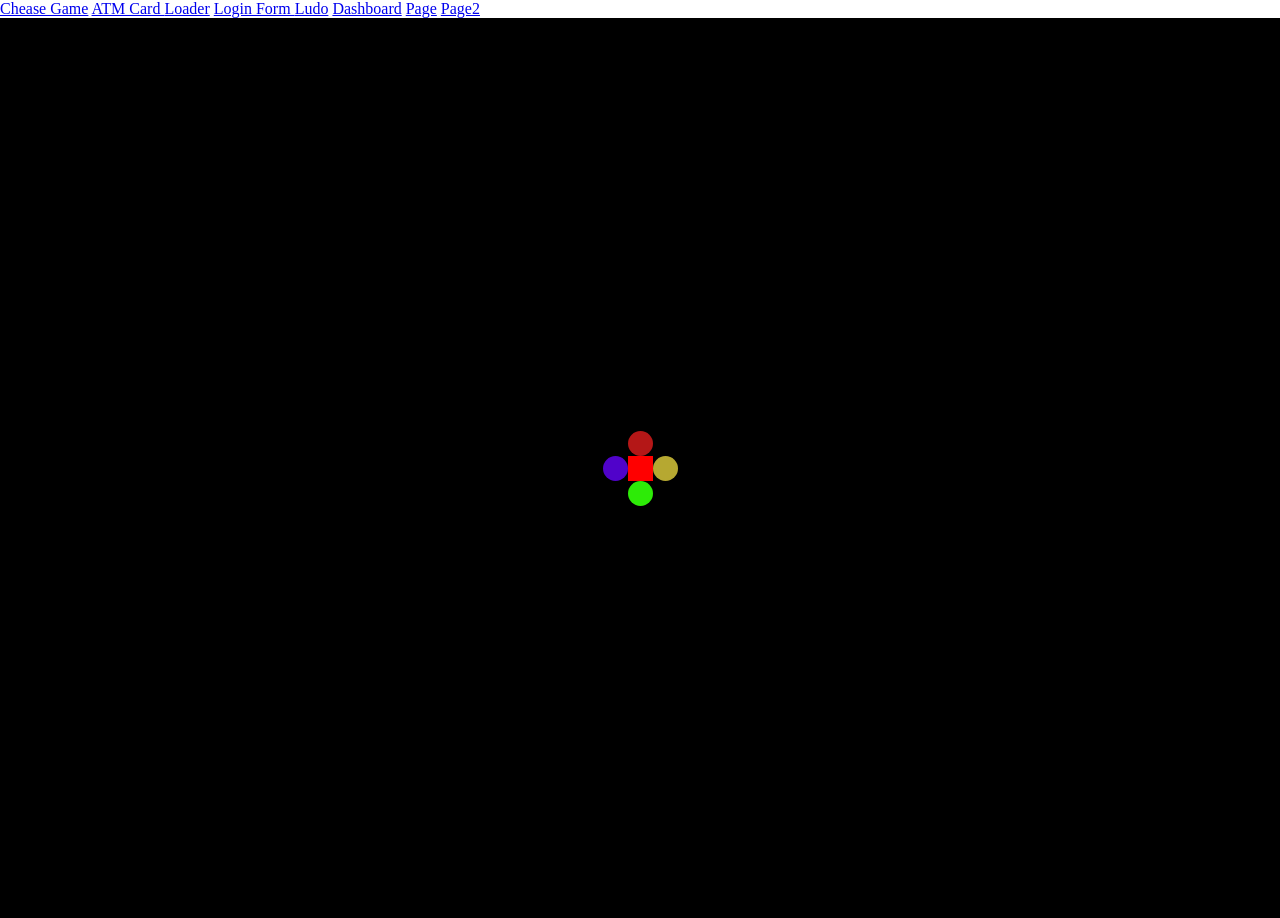
<file: index.html>
<!DOCTYPE html>
<html lang="en">
<head>
    <meta charset="UTF-8">
    <meta name="viewport" content="width=device-width, initial-scale=1.0">
    <title>animate1</title>
    <link rel="stylesheet" href="load1.css">
</head>
<body>

     <a href="cheasgame.html">Chease Game</a>
    <a href="crad.html"> ATM Card </a>
    <a href="bootstrap.html"> Loader</a>
    <a href="loginfrm.html">Login Form </a>
    <a href="ludogame.html">Ludo</a>
    <a href="new.html">Dashboard</a>
    <a href="page.html">Page</a>
    <a href="page1.html">Page2</a>
    <section>
        <div class="loader">
            <div class="upper ball"></div>
            <div class="right ball"></div>
            <div class="lower ball"></div>
            <div class="left ball"></div>

        </div>
    </section>
</body>
</html>
</file>
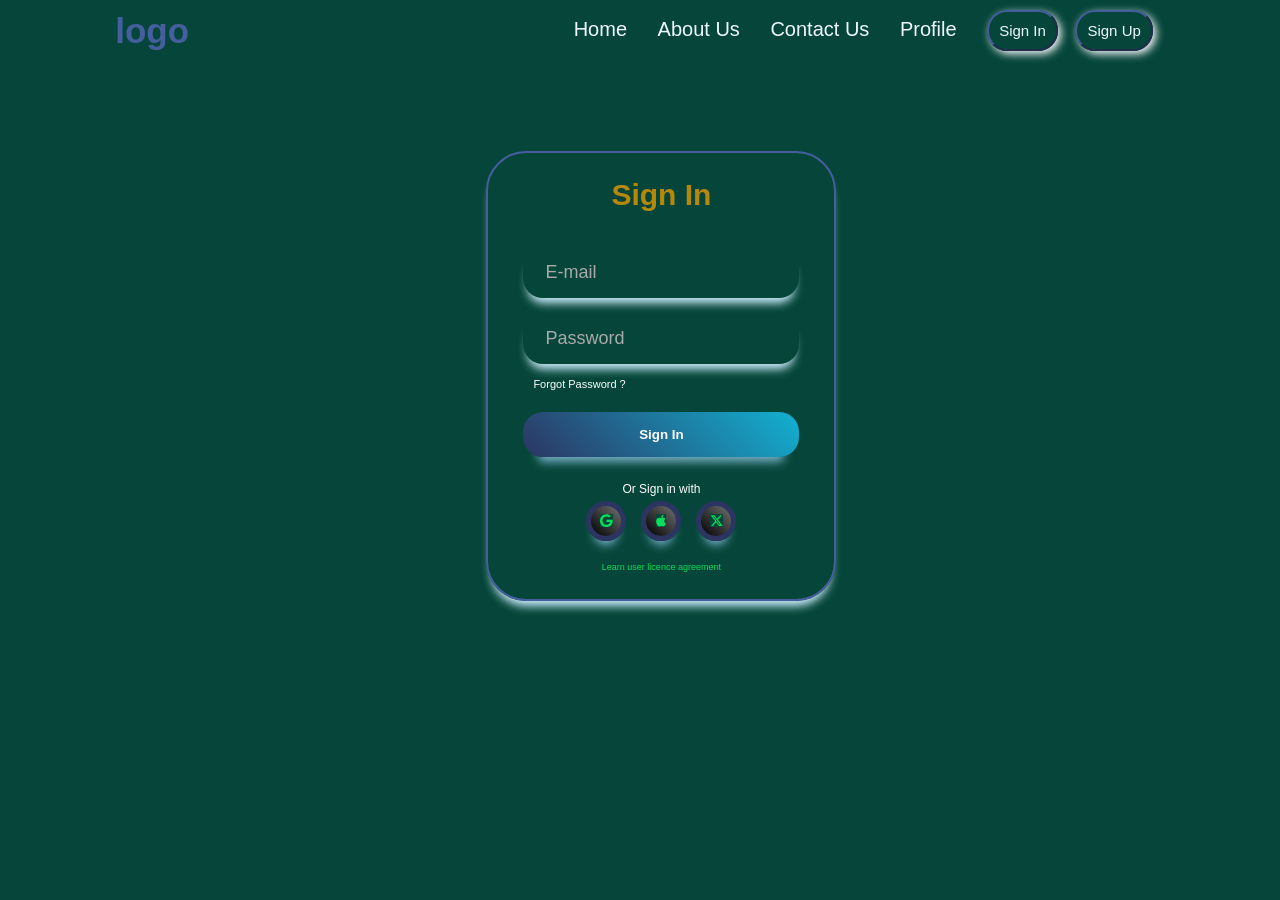
<file: bootstrap.html>
<!DOCTYPE html>
<html lang="en">

<head>
    <meta charset="UTF-8">
    <meta name="viewport" content="width=device-width, initial-scale=1.0">
    <title>Document</title>
    <link rel="stylesheet" href="bootstrap.css">

</head>

<body>
   
    
    <video src="c:\Users\laptop zone\OneDrive\Videos\videos html\2697038-uhd_3840_2160_30fps.mp4" autoplay loop
        muted></video>
    <header id="header">

        <a href="logo" class="logo">logo</a>
        <ul>
            <li><a href="https://realarslandev.github.io/rain/" class="home">Home</a></li>
            <li><a href="https://realarslandev.github.io/rain2/">About Us</a></li>
            <li><a href="#">Contact Us</a></li>
            <li><a href="#">Profile</a></li>
            <button class="header-btn btn sucess"></a>Sign In</button>
            <button class="header-btn btn danger">Sign Up</button>
        </ul>
    </header>
    <div class="container">
        <div class="heading">Sign In</div>
        <form action="" class="form">
            <input required="" class="input" type="email" name="email" id="email" placeholder="E-mail">
            <input required="" class="input" type="password" name="password" id="password" placeholder="Password">
            <span class="forgot-password"><a href="#">Forgot Password ?</a></span>
            <input class="login-button" type="submit" value="Sign In">

        </form>
        <div class="social-account-container">
            <span class="title">Or Sign in with</span>
            <div class="social-accounts">
                <button class="social-button google">
                    <svg class="svg" xmlns="http://www.w3.org/2000/svg" height="1em" viewBox="0 0 488 512">
                        <path
                            d="M488 261.8C488 403.3 391.1 504 248 504 110.8 504 0 393.2 0 256S110.8 8 248 8c66.8 0 123 24.5 166.3 64.9l-67.5 64.9C258.5 52.6 94.3 116.6 94.3 256c0 86.5 69.1 156.6 153.7 156.6 98.2 0 135-70.4 140.8-106.9H248v-85.3h236.1c2.3 12.7 3.9 24.9 3.9 41.4z">
                        </path>
                    </svg></button>
                <button class="social-button apple">
                    <svg class="svg" xmlns="http://www.w3.org/2000/svg" height="1em" viewBox="0 0 384 512">
                        <path
                            d="M318.7 268.7c-.2-36.7 16.4-64.4 50-84.8-18.8-26.9-47.2-41.7-84.7-44.6-35.5-2.8-74.3 20.7-88.5 20.7-15 0-49.4-19.7-76.4-19.7C63.3 141.2 4 184.8 4 273.5q0 39.3 14.4 81.2c12.8 36.7 59 126.7 107.2 125.2 25.2-.6 43-17.9 75.8-17.9 31.8 0 48.3 17.9 76.4 17.9 48.6-.7 90.4-82.5 102.6-119.3-65.2-30.7-61.7-90-61.7-91.9zm-56.6-164.2c27.3-32.4 24.8-61.9 24-72.5-24.1 1.4-52 16.4-67.9 34.9-17.5 19.8-27.8 44.3-25.6 71.9 26.1 2 49.9-11.4 69.5-34.3z">
                        </path>
                    </svg>
                </button>
                <button class="social-button twitter">
                    <svg class="svg" xmlns="http://www.w3.org/2000/svg" height="1em" viewBox="0 0 512 512">
                        <path
                            d="M389.2 48h70.6L305.6 224.2 487 464H345L233.7 318.6 106.5 464H35.8L200.7 275.5 26.8 48H172.4L272.9 180.9 389.2 48zM364.4 421.8h39.1L151.1 88h-42L364.4 421.8z">
                        </path>
                    </svg>
                </button>
            </div>
        </div>
        <span class="agreement"><a href="#">Learn user licence agreement</a></span>
    </div>
</body>

</html>
</file>
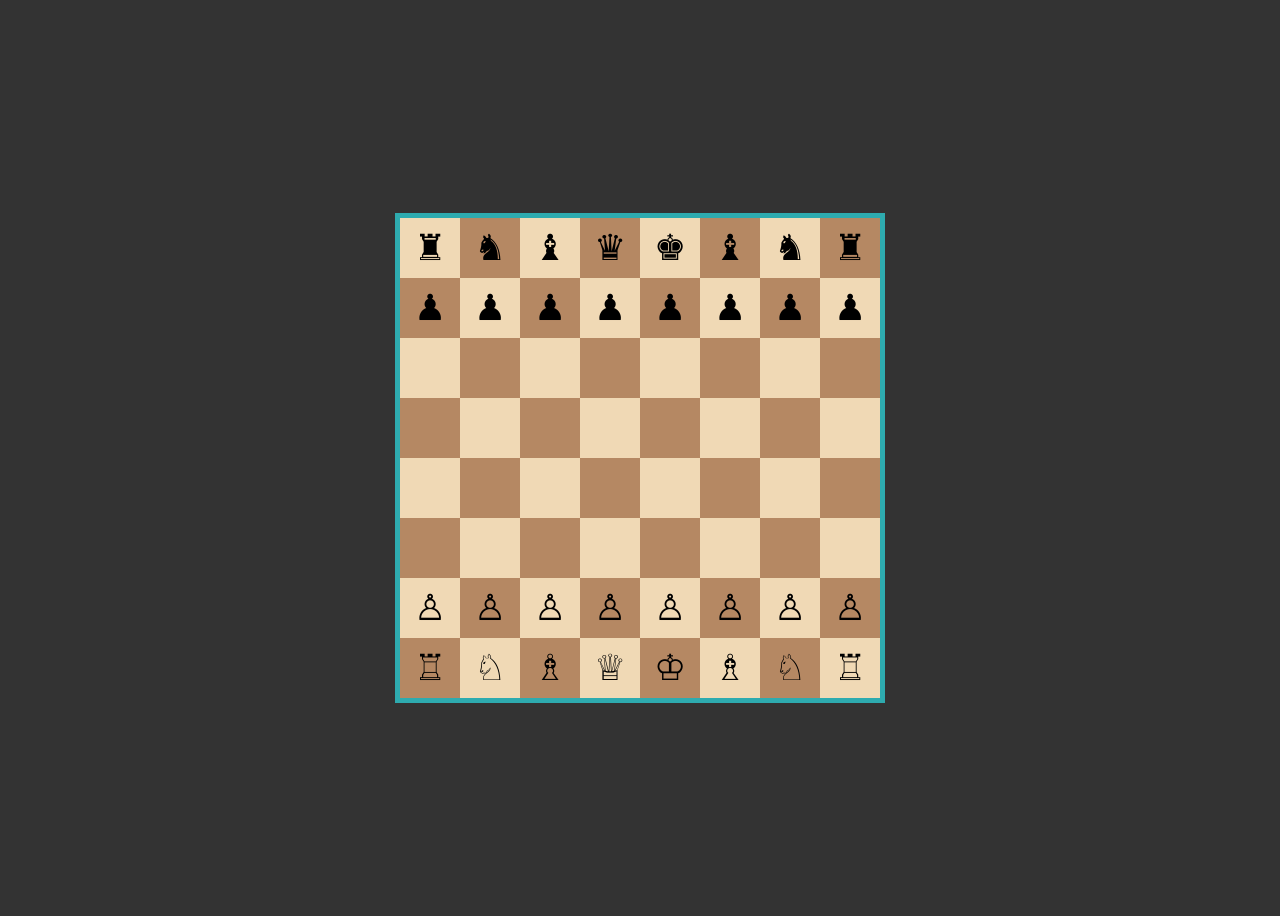
<file: cheasgame.html>
<!DOCTYPE html>
<html lang="en">
<head>
    <meta charset="UTF-8">
    <title>Chess Game</title>
    <link rel="stylesheet" href="cheasgame.css">
</head>
<body>

<div class="chessboard">

    <!-- Row 01 -->
    <div class="square white">♜</div>
    <div class="square black">♞</div>
    <div class="square white">♝</div>
    <div class="square black">♛</div>
    <div class="square white">♚</div>
    <div class="square black">♝</div>
    <div class="square white">♞</div>
    <div class="square black">♜</div>

    <!-- Row 02 -->
    <div class="square black">♟</div>
    <div class="square white">♟</div>
    <div class="square black">♟</div>
    <div class="square white">♟</div>
    <div class="square black">♟</div>
    <div class="square white">♟</div>
    <div class="square black">♟</div>
    <div class="square white">♟</div>

    <!-- Row 03 -->
    <div class="square white"></div>
    <div class="square black"></div>
    <div class="square white"></div>
    <div class="square black"></div>
    <div class="square white"></div>
    <div class="square black"></div>
    <div class="square white"></div>
    <div class="square black"></div>

    <!-- Row 04 -->
    <div class="square black"></div>
    <div class="square white"></div>
    <div class="square black"></div>
    <div class="square white"></div>
    <div class="square black"></div>
    <div class="square white"></div>
    <div class="square black"></div>
    <div class="square white"></div>

    <!-- Row 05 -->
    <div class="square white"></div>
    <div class="square black"></div>
    <div class="square white"></div>
    <div class="square black"></div>
    <div class="square white"></div>
    <div class="square black"></div>
    <div class="square white"></div>
    <div class="square black"></div>

    <!-- Row 06 -->
    <div class="square black"></div>
    <div class="square white"></div>
    <div class="square black"></div>
    <div class="square white"></div>
    <div class="square black"></div>
    <div class="square white"></div>
    <div class="square black"></div>
    <div class="square white"></div>

    <!-- Row 07 -->
    <div class="square white">♙</div>
    <div class="square black">♙</div>
    <div class="square white">♙</div>
    <div class="square black">♙</div>
    <div class="square white">♙</div>
    <div class="square black">♙</div>
    <div class="square white">♙</div>
    <div class="square black">♙</div>

    <!-- Row 08 -->
    <div class="square black">♖</div>
    <div class="square white">♘</div>
    <div class="square black">♗</div>
    <div class="square white">♕</div>
    <div class="square black">♔</div>
    <div class="square white">♗</div>
    <div class="square black">♘</div>
    <div class="square white">♖</div>

</div>

</body>
</html>
</file>
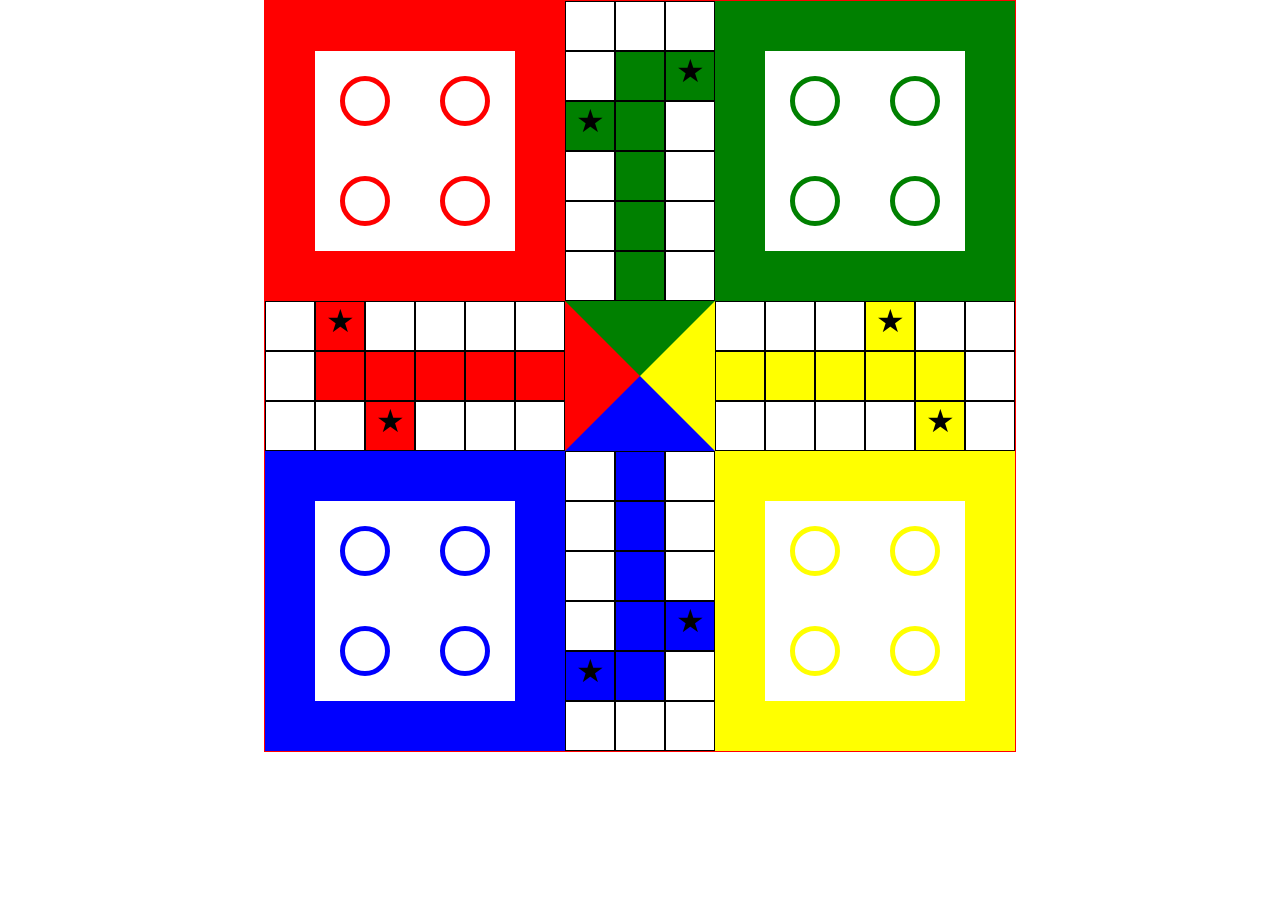
<file: ludogame.html>
<!DOCTYPE html>
<html lang="en">
<head>
  <meta charset="UTF-8" />
  <meta name="viewport" content="width=device-width, initial-scale=1.0" />
  <title>Ludo</title>
  <link rel="stylesheet" href="ludogame.css" />
</head>
<body>
  <div class="outer">
    <div class="box_row">
      <div class="box" style="border: 50px solid red;">
        <div class="circle border_red"></div>
        <div class="circle border_red"></div>
        <div class="circle border_red"></div>
        <div class="circle border_red"></div>
      </div>

      <div class="v_lad">
        <div class="v_lad_row">
          <div class="v_lad_cell"></div>
          <div class="v_lad_cell"></div>
          <div class="v_lad_cell"></div>
        </div>
        <div class="v_lad_row">
          <div class="v_lad_cell"></div>
          <div class="v_lad_cell green"></div>
          <div class="v_lad_cell green"><span class="star">&#9733;</span></div>
        </div>
        <div class="v_lad_row">
          <div class="v_lad_cell green"><span class="star">&#9733;</span></div>
          <div class="v_lad_cell green"></div>
          <div class="v_lad_cell"></div>
        </div>
        <div class="v_lad_row">
          <div class="v_lad_cell"></div>
          <div class="v_lad_cell green"></div>
          <div class="v_lad_cell"></div>
        </div>
        <div class="v_lad_row">
          <div class="v_lad_cell"></div>
          <div class="v_lad_cell green"></div>
          <div class="v_lad_cell"></div>
        </div>
        <div class="v_lad_row">
          <div class="v_lad_cell"></div>
          <div class="v_lad_cell green"></div>
          <div class="v_lad_cell"></div>
        </div>
      </div>

      <div class="box" style="border: 50px solid green;">
        <div class="circle border_green"></div>
        <div class="circle border_green"></div>
        <div class="circle border_green"></div>
        <div class="circle border_green"></div>
      </div>
    </div>

    <div class="middle_row">
      <div class="h_lad">
        <div class="h_lad_row">
          <div class="h_lad_cell"></div>
          <div class="h_lad_cell red"><span class="star">&#9733;</span></div>
          <div class="h_lad_cell"></div>
          <div class="h_lad_cell"></div>
          <div class="h_lad_cell"></div>
          <div class="h_lad_cell"></div>
        </div>
        <div class="h_lad_row">
          <div class="h_lad_cell"></div>
          <div class="h_lad_cell red"></div>
          <div class="h_lad_cell red"></div>
          <div class="h_lad_cell red"></div>
          <div class="h_lad_cell red"></div>
          <div class="h_lad_cell red"></div>
        </div>
        <div class="h_lad_row">
          <div class="h_lad_cell"></div>
          <div class="h_lad_cell"></div>
          <div class="h_lad_cell red"><span class="star">&#9733;</span></div>
          <div class="h_lad_cell"></div>
          <div class="h_lad_cell"></div>
          <div class="h_lad_cell"></div>
        </div>
      </div>

      <div class="ludo_home"></div>

      <div class="h_lad">
        <div class="h_lad_row">
          <div class="h_lad_cell"></div>
          <div class="h_lad_cell"></div>
          <div class="h_lad_cell"></div>
          <div class="h_lad_cell yellow"><span class="star">&#9733;</span></div>
          <div class="h_lad_cell"></div>
          <div class="h_lad_cell"></div>
        </div>
        <div class="h_lad_row">
          <div class="h_lad_cell yellow"></div>
          <div class="h_lad_cell yellow"></div>
          <div class="h_lad_cell yellow"></div>
          <div class="h_lad_cell yellow"></div>
          <div class="h_lad_cell yellow"></div>
          <div class="h_lad_cell"></div>
        </div>
        <div class="h_lad_row">
          <div class="h_lad_cell"></div>
          <div class="h_lad_cell"></div>
          <div class="h_lad_cell"></div>
          <div class="h_lad_cell"></div>
          <div class="h_lad_cell yellow"><span class="star">&#9733;</span></div>
          <div class="h_lad_cell"></div>
        </div>
      </div>
    </div>

    <div class="box_row">
      <div class="box" style="border: 50px solid blue;">
        <div class="circle border_blue"></div>
        <div class="circle border_blue"></div>
        <div class="circle border_blue"></div>
        <div class="circle border_blue"></div>
      </div>

      <div class="v_lad">
        <div class="v_lad_row">
          <div class="v_lad_cell"></div>
          <div class="v_lad_cell blue"></div>
          <div class="v_lad_cell"></div>
        </div>
        <div class="v_lad_row">
          <div class="v_lad_cell"></div>
          <div class="v_lad_cell blue"></div>
          <div class="v_lad_cell"></div>
        </div>
        <div class="v_lad_row">
          <div class="v_lad_cell"></div>
          <div class="v_lad_cell blue"></div>
          <div class="v_lad_cell"></div>
        </div>
        <div class="v_lad_row">
          <div class="v_lad_cell"></div>
          <div class="v_lad_cell blue"></div>
          <div class="v_lad_cell blue"><span class="star">&#9733;</span></div>
        </div>
        <div class="v_lad_row">
          <div class="v_lad_cell blue"><span class="star">&#9733;</span></div>
          <div class="v_lad_cell blue"></div>
          <div class="v_lad_cell"></div>
        </div>
        <div class="v_lad_row">
          <div class="v_lad_cell"></div>
          <div class="v_lad_cell"></div>
          <div class="v_lad_cell"></div>
        </div>
      </div>

      <div class="box" style="border: 50px solid yellow;">
        <div class="circle border_yellow"></div>
        <div class="circle border_yellow"></div>
        <div class="circle border_yellow"></div>
        <div class="circle border_yellow"></div>
      </div>
    </div>
  </div>
</body>
</html>
</file>
<file: load1.css>
*{
    margin: 0%;
    padding: 0%;
    box-sizing: border-box;
}
section{
    height: 100vh;
    width: 100%;
    background-color: #000000;
    display: flex;
    align-items: center;
    justify-content: center;
}
section .loader{
    height: 25px;
    width: 25px;
    background: red;
position: relative;


}
.loader .ball{
    height: 25px;
    width: 25px;
    position: absolute;
    
    border-radius: 50px;
}
.loader .upper{
    left: 0;
    top: -25px;
background:  #b41717;
animation:upper 1s infinite;
}
@keyframes upper{
    100%{
        top: 25px;
    }
}
.loader .right{
   bottom: 0;
    right: -25px;
background:  #b6a831;
animation:right 1s infinite;
}
@keyframes right{
    100%{
        right: 25px;
    }
}
.loader .lower{
    bottom:  -25px;
    right: 0;
background:  #2deb07;
animation:lower 1s infinite;
}
@keyframes lower{
    100%{
        bottom: 25px;
    }
}
.loader .left{
    left: -25px;
    bottom: 0;
background:  #5003ca;
animation:left 1s infinite;
}
@keyframes left{
    100%{
        left: 25px;
    }
}
</file>
<file: cheasgame.css>
body {
            display: flex;
            justify-content: center;
            align-items: center;
            height: 100vh;
            background-color: #333;
        }

        .chessboard {
            width: 500pxpx;
            height: 480px;
            display: grid;
            grid-template-columns: repeat(8, 1fr);
            border: 5px solid #2eabaf;
        }

        .square {
            width: 60px;
            height: 60px;
            display: flex;
            justify-content: center;
            align-items: center;
            font-size: 36px;
        }

        .white {
            background-color: #f0d9b5;
        }

        .black {
            background-color: #b58863;
        }
</file>
<file: ludogame.css>
* {
  margin: 0;
  padding: 0;
}

.outer {
  height: 750px;
  width: 750px;
  margin: 0 auto;
  border: 1px solid red;
}

.box_row {
  height: 300px;
  width: 750px;
}

.box {
  height: 200px;
  width: 200px;
  float: left;
}

.v_lad {
  height: 300px;
  width: 150px;
  float: left;
}

.circle {
  height: 50px;
  width: 50px;
  margin: 25px;
  border-radius: 50%;
  box-sizing: border-box;
  float: left;
}

.border_red {
  border: 5px solid red;
}
.border_green {
  border: 5px solid green;
}
.border_blue {
  border: 5px solid blue;
}
.border_yellow {
  border: 5px solid yellow;
}

.v_lad_row {
  height: 50px;
  width: 150px;
}

.v_lad_cell {
  height: 50px;
  width: 50px;
  border: 1px solid #000;
  box-sizing: border-box;
  float: left;
  text-align: center;
}

.red {
  background: red;
}
.green {
  background: green;
}
.blue {
  background: blue;
}
.yellow {
  background: yellow;
}

.middle_row {
  height: 150px;
  width: 750px;
}

.h_lad {
  height: 150px;
  width: 300px;
  float: left;
}

.h_lad_row {
  height: 50px;
  width: 300px;
  float: left;
}

.h_lad_cell {
  height: 50px;
  width: 50px;
  border: 1px solid #000;
  float: left;
  box-sizing: border-box;
  text-align: center;
}

.ludo_home {
  height: 0;
  width: 0;
  border-left: 75px solid red;
  border-right: 75px solid yellow;
  border-top: 75px solid green;
  border-bottom: 75px solid blue;
  float: left;
}

.star {
  font-size: 32px;
  text-align: center;
}
</file>
